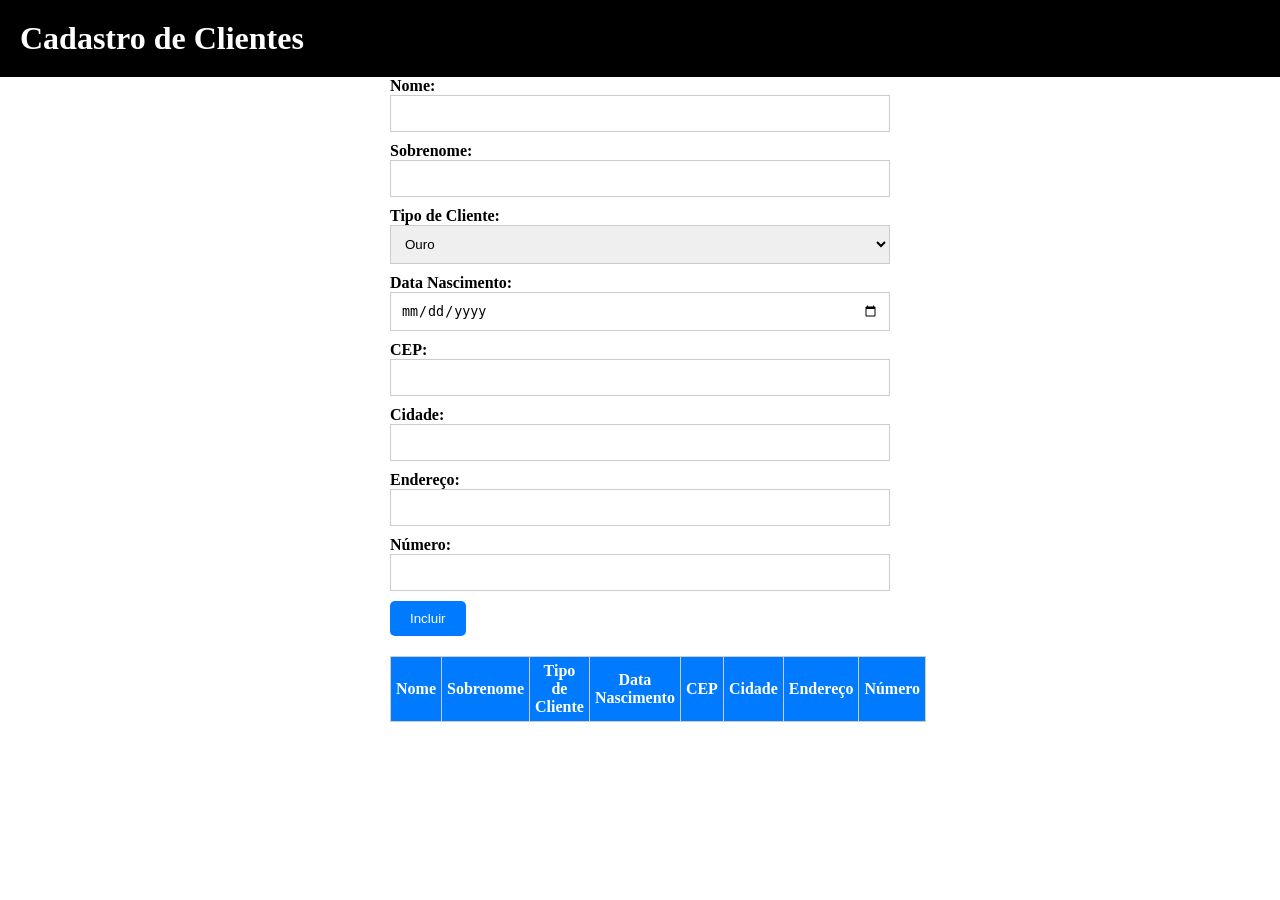
<file: Nova pasta/index.html>
<!DOCTYPE html>
<html lang="pt-br">
  <head>
    <meta charset="UTF-8" />
    <title>Cadastro de Clientes</title>
    <link rel="stylesheet" href="style.css" />
  </head>
  <body>
    <header>
      <h1>Cadastro de Clientes</h1>
    </header>
    <main>
      <section id="cadastro">
        <form action="" method="post">
          <div class="campo">
            <label for="nome">Nome:</label>
            <input type="text" name="nome" id="nome" required />
          </div>
          <div class="campo">
            <label for="sobrenome">Sobrenome:</label>
            <input type="text" name="sobrenome" id="sobrenome" required />
          </div>
          <div class="campo">
            <label for="tipo-cliente">Tipo de Cliente:</label>
            <select name="tipo-cliente" id="tipo-cliente">
              <option value="ouro">Ouro</option>
              <option value="prata">Prata</option>
              <option value="bronze">Bronze</option>
              <option value="diamante">Diamante</option>
            </select>
          </div>
          <div class="campo">
            <label for="data-nascimento">Data Nascimento:</label>
            <input
              type="date"
              name="data-nascimento"
              id="data-nascimento"
              required
            />
          </div>
          <div class="campo">
            <label for="cep">CEP:</label>
            <input type="text" name="cep" id="cep" required onkeydown="if (event.key === 'Enter') buscarEndereco();" />
          </div>
          <div class="campo">
            <label for="cidade">Cidade:</label>
            <input type="text" name="cidade" id="cidade" required />
          </div>
          <div class="campo">
            <label for="endereco">Endereço:</label>
            <input type="text" name="endereco" id="endereco" required />
          </div>
          <div class="campo">
            <label for="numero">Número:</label>
            <input type="text" name="numero" id="numero" required />
          </div>
          <button id="botao" type="submit">Incluir</button>
        </form>
      </section>
      <section id="lista">
        <table>
          <thead>
            <tr>
              <th>Nome</th>
              <th>Sobrenome</th>
              <th>Tipo de Cliente</th>
              <th>Data Nascimento</th>
              <th>CEP</th>
              <th>Cidade</th>
              <th>Endereço</th>
              <th>Número</th>
            </tr>
          </thead>
          <tbody></tbody>
        </table>
      </section>
    </main>
    <script src="script.js"></script>
  </body>
</html>
</file>
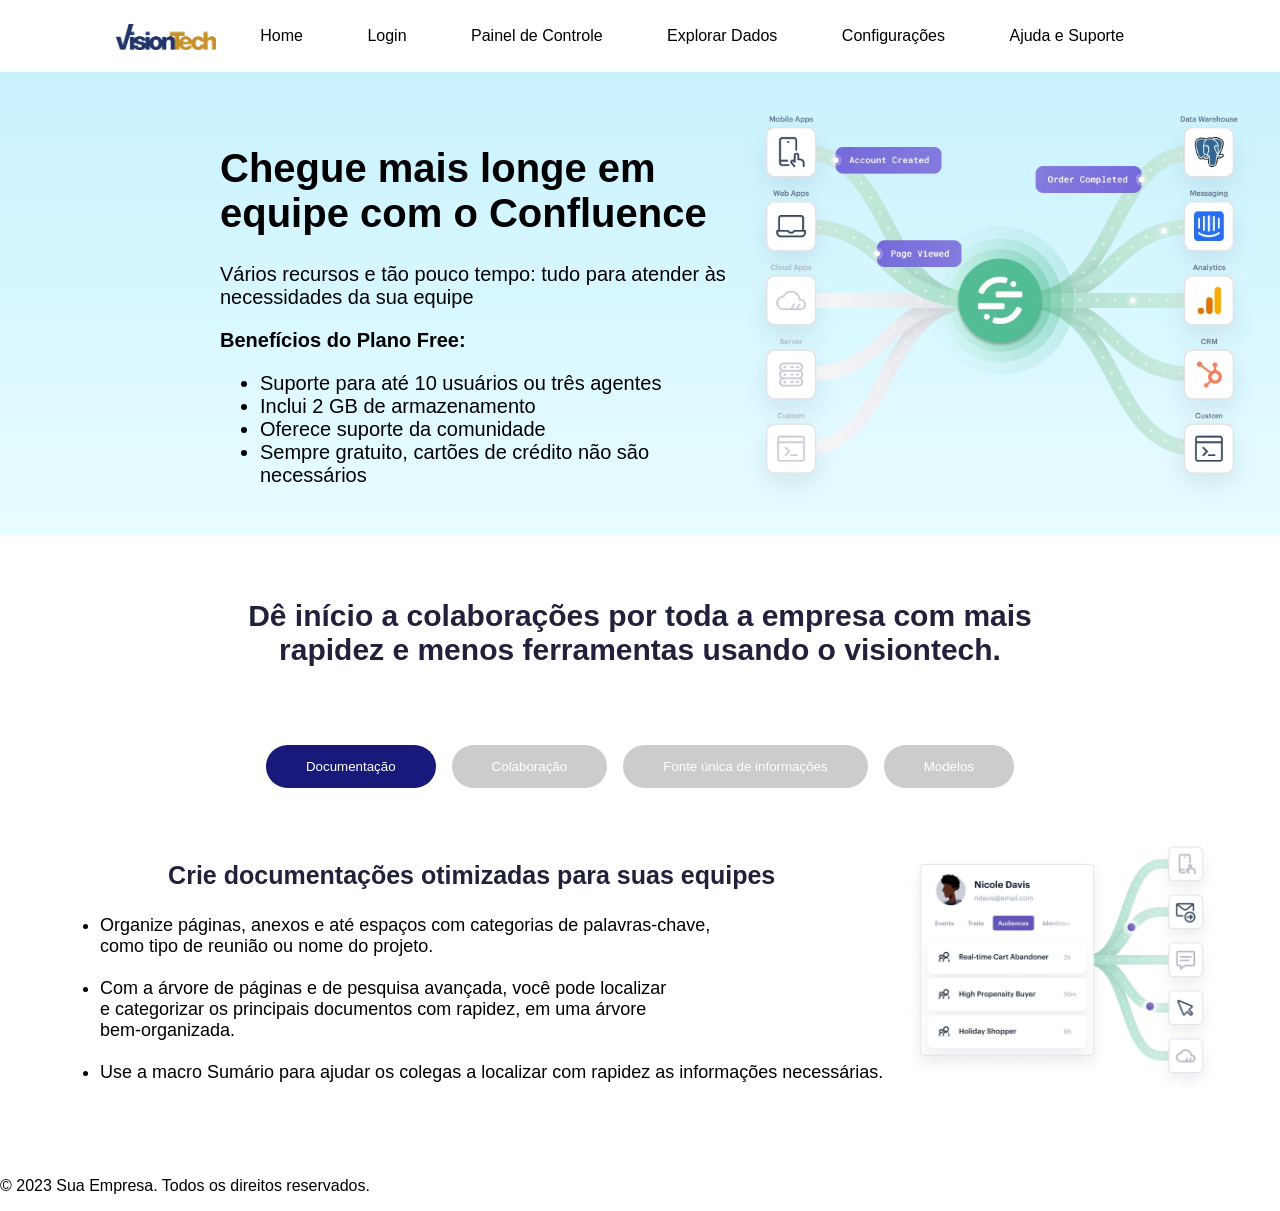
<file: PWMB_ENTREGAS/PWNB-Semana#17/projeto_pw-main/index.html>
<!DOCTYPE html>
<html lang="en">
  <head>
    <meta charset="UTF-8" />
    <meta name="viewport" content="width=device-width, initial-scale=1.0" />
    <link rel="stylesheet" href="./assets/css/style.css" />
    <link rel="shortcut icon" href="./assets/image/visiontech.Imagem.png" type="image/x-icon">
    <title>Analise de negócios</title>
  </head>
  <body>
    <nav class="menu">
      <ul>
        <li class="logo">
          
            <img src="./assets/image/visiontech.Imagem.png" alt="Logo"
          />
        </li>
        <li><a href="#">Home</a></li>
        <li>
          <a href="/login.html">Login</a>
          <ul class="submenu">
            <li><a href="/cadastro.html">Cadastro</a></li>
            <li><a href="#">Recuperar Senha</a></li>
          </ul>
        </li>
        <li>
          <a href="#">Painel de Controle</a>
          <ul class="submenu">
            <li><a href="/gerenciador.html">Dashboard</a></li>
            <li><a href="#">Relatórios</a></li>
            <li><a href="#">Análises Personalizadas</a></li>
          </ul>
        </li>
        <li>
          <a href="#">Explorar Dados</a>
          <ul class="submenu">
            <li><a href="/tendencias.html"> Gráficos de Tendência</a></li>
            <li><a href="#">  Visualizações Interativas</a></li>
            <li><a href="#">Mapas</a></li>
          </ul>
        </li>
        <li>
          <a href="#">Configurações</a>
          <ul class="submenu">
            <li><a href="#">Perfil do Usuário</a></li>
            <li><a href="#">Configurações de Conta</a></li>
            <li><a href="#">Segurança</a></li>
          </ul>
        </li>
        <li>
          <a href="#">Ajuda e Suporte</a>
          <ul class="submenu">
            <li><a href="#">Perguntas Frequentes</a></li>
            <li><a href="#">Central de Ajuda</a></li>
            <li><a href="#">Contato</a></li>
          </ul>
        </li>
      </ul>
    </nav>

    <header>
      <div class="header-content">
        <div class="header-text">
          <h1>Chegue mais longe em equipe com o Confluence</h1>
          <p>
            Vários recursos e tão pouco tempo: tudo para atender às necessidades
            da sua equipe
          </p>
          <p><strong>Benefícios do Plano Free:</strong></p>
          <ul>
            <li>Suporte para até 10 usuários ou três agentes</li>
            <li>Inclui 2 GB de armazenamento</li>
            <li>Oferece suporte da comunidade</li>
            <li>Sempre gratuito, cartões de crédito não são necessários</li>
          </ul>
        </div>
        <div class="header-image">
          <img src="./assets/image/img1.webp" alt="Imagem de negócios" />
        </div>
      </div>
    </header>
    <main>

      <section class="content">
        <h2>Dê início a colaborações por toda a empresa com mais rapidez e menos ferramentas usando o visiontech.</h2>
        <div class="buttons">
            <button class="selected" >Documentação</button>
            <button>Colaboração</button>
            <button>Fonte única de informações</button>
            <button>Modelos</button>
        </div>
        <div class="quote-image">
          <div class="custom-content">
            <p><strong>Crie documentações otimizadas para suas equipes</strong></p>
            <ul>
                <li>Organize páginas, anexos e até espaços com categorias de palavras-chave,  <br>
                  como tipo de reunião ou nome do projeto.</li>
                  <br>
                <li>Com a árvore de páginas e de pesquisa avançada, você pode localizar <br> e categorizar os principais documentos com rapidez, em uma árvore <br> bem-organizada.</li> <br>
                <li>Use a macro Sumário para ajudar os colegas a localizar com rapidez as informações necessárias.</li>
            </ul>
          </div>
            <div class="content-image">
                <img src="./assets/image/img2.webp" alt="Imagem de exemplo">
            </div>
        </div>
    </section>

    </main>

    <footer>
      <p>&copy; 2023 Sua Empresa. Todos os direitos reservados.</p>
    </footer>
  </body>
</html>
</file>
<file: Nova pasta/style.css>
* {
    margin: 0;
    padding: 0;
    box-sizing: border-box;
  }
  
  header {
    background-color: #000;
    color: #fff;
    padding: 20px;
  }
  
  h1 {
    font-size: 2em;
    margin-bottom: 0;
  }
  
  main {
    width: 500px;
    margin: 0 auto;
  }
  
  section {
    margin-bottom: 20px;
  }
  
  .campo {
    display: flex;
    flex-direction: column;
    margin-bottom: 10px;
  }
  
  label {
    font-weight: bold;
  }
  
  input, select {
    width: 100%;
    padding: 10px;
    border: 1px solid #ccc;
  }
  
  table {
    width: 100%;
    border-collapse: collapse;
  }
  
  th, td {
    padding: 5px;
    border: 1px solid #ccc;
  }
  
  tr {
    margin-bottom: 5px;
  }
  
  thead {
    background-color: #007BFF;
    color: #fff;
  }
  
  td {
    background-color: #f4f4f4;
  }
  
  /* Estilize o botão "Incluir" */
  #botao {
    background-color: #007BFF;
    color: #fff;
    border: none;
    padding: 10px 20px;
    cursor: pointer;
    border-radius: 5px;
    margin-right: 10px;
  }
  
  #botao:hover {
    background-color: #0056b3;
  }
  
  #botao:focus {
    outline: none;
  }
  
  /* Estilize o botão "Excluir" */
  .botao-excluir {
    background-color: #FF0000;
    color: #fff;
    border: none;
    padding: 5px 10px;
    cursor: pointer;
    border-radius: 3px;
    margin-right: 5px;
  }
  
  .botao-excluir:hover {
    background-color: #CC0000;
  }
  
  /* Estilize o botão "Alterar" */
  .botao-alterar {
    background-color: #00CC00;
    color: #fff;
    border: none;
    padding: 5px 10px;
    cursor: pointer;
    border-radius: 3px;
  }
  
  .botao-alterar:hover {
    background-color: #009900;
  }
</file>
<file: PWMB_ENTREGAS/PWNB-Semana#17/projeto_pw-main/assets/css/style.css>
body {
  padding: 0;
  margin: 0;
  font-family: Arial, sans-serif;
}

.menu {
  background-color: #fff;
  color: #000;
  font-family: Arial, sans-serif;
  padding: 1px;
  margin: 0;
}

.menu ul {
  list-style: none;
  padding: 0;
  text-align: center;
}

.menu ul li {
  display: inline-block;
  position: relative;
  margin-right: 20px;
}

.menu a {
  text-decoration: none;
  color: #000;
  padding: 10px 20px;
  display: block;
  transition: background-color 0.3s ease;
}

.menu a:hover {
  background-color: rgb(25, 25, 124);
  color: #fff;
  border-radius: 5px;
}
.menu .logo img {
  width: 100px;
  vertical-align: middle;
}
.submenu {
  display: none;
  position: absolute;
  top: 100%;
  left: 0;
  background-color: #fff;
  box-shadow: 0 4px 8px rgba(0, 0, 0, 0.2);
  z-index: 1;
  border-top: 3px solid #555;
}

.menu ul li:hover .submenu {
  display: block;
}

.submenu ul {
  list-style: none;
  padding: 0;
}

.submenu ul li {
  margin-right: 0;
  border-bottom: 1px solid #555;
}

.submenu a {
  padding: 10px 20px;
  display: block;
  color: #000;
  text-decoration: none;
  transition: background-color 0.3s ease;
}

.submenu a:hover {
  background-color: rgb(25, 25, 124);
  color: #fff;
  border-radius: 2px;
}

header {
  background: linear-gradient(180deg, #C9F2FF 0%, #E6FCFF 96.63%);
  padding: 20px;
}

.header-content {
  display: flex;
  justify-content: space-between;
  align-items: center;
  flex-wrap: wrap; /* Permite que os elementos se ajustem em dispositivos menores */
}

.header-text {
  flex: 1;
  margin-left: 200px;
  margin-top: 20px; /* Adicione um espaço superior em dispositivos menores */
  font-size: 20px;
}

.header-image {
  flex: 1;
  max-width: 100%;
  margin-top: 20px;
}

.header-image img {
  max-width: 100%;
  height: auto;
}


.content {
  display: flex;
  flex-direction: column;
  align-items: center;
  padding: 40px;
  text-align: center;
}

/* Estilos para o título */
.content h2 {
  margin-bottom: 20px;
  max-width: 800px;
  color: rgb(33, 33, 60);
  font-size: 30px;
  margin-bottom: 50px;
}

/* Estilos para a seção de botões */
.buttons {
  display: flex;
  justify-content: space-around;
  padding: 20px;
}

/* Estilos para os botões */
.buttons button {
  padding: 14px 40px;
  background-color: #ccc; /* Cor cinza clara */
  color: #fff;
  border: none;
  border-radius: 50px; /* Deixa os botões arredondados */
  cursor: pointer;
  transition: background-color 0.3s ease;
  outline: none; /* Remove a borda padrão ao focar */
  margin: 8px;
}

.buttons button.selected {
  background-color: rgb(25, 25, 124); /* Cor de fundo ao ser selecionado */
}

/* Estilos para os botões quando são clicados */
.buttons button:active {
  background-color: rgb(25, 25, 124); /* Cor de fundo ao ser clicado */
}

/* Estilos para a seção de citação e imagem */
.quote-image {
  display: flex;
  flex-wrap: wrap;
  justify-content: center;
  align-items: center;
  max-width: 100%;
  padding: 20px;
}
.custom-content{
  text-align: left;
  font-size: 18px;
}
.custom-content p {
  font-size: 25px;
  text-align: center;
  color: rgb(33, 33, 60);
}


/* Estilos para a citação */
/* Estilos para a imagem */
.content-image {
  flex: 1;
  padding-left: 20px;
  max-width: 50%;
  text-align: center;
}

.content-image img {
  max-width: 100%;
  height: auto;
}
</file>
